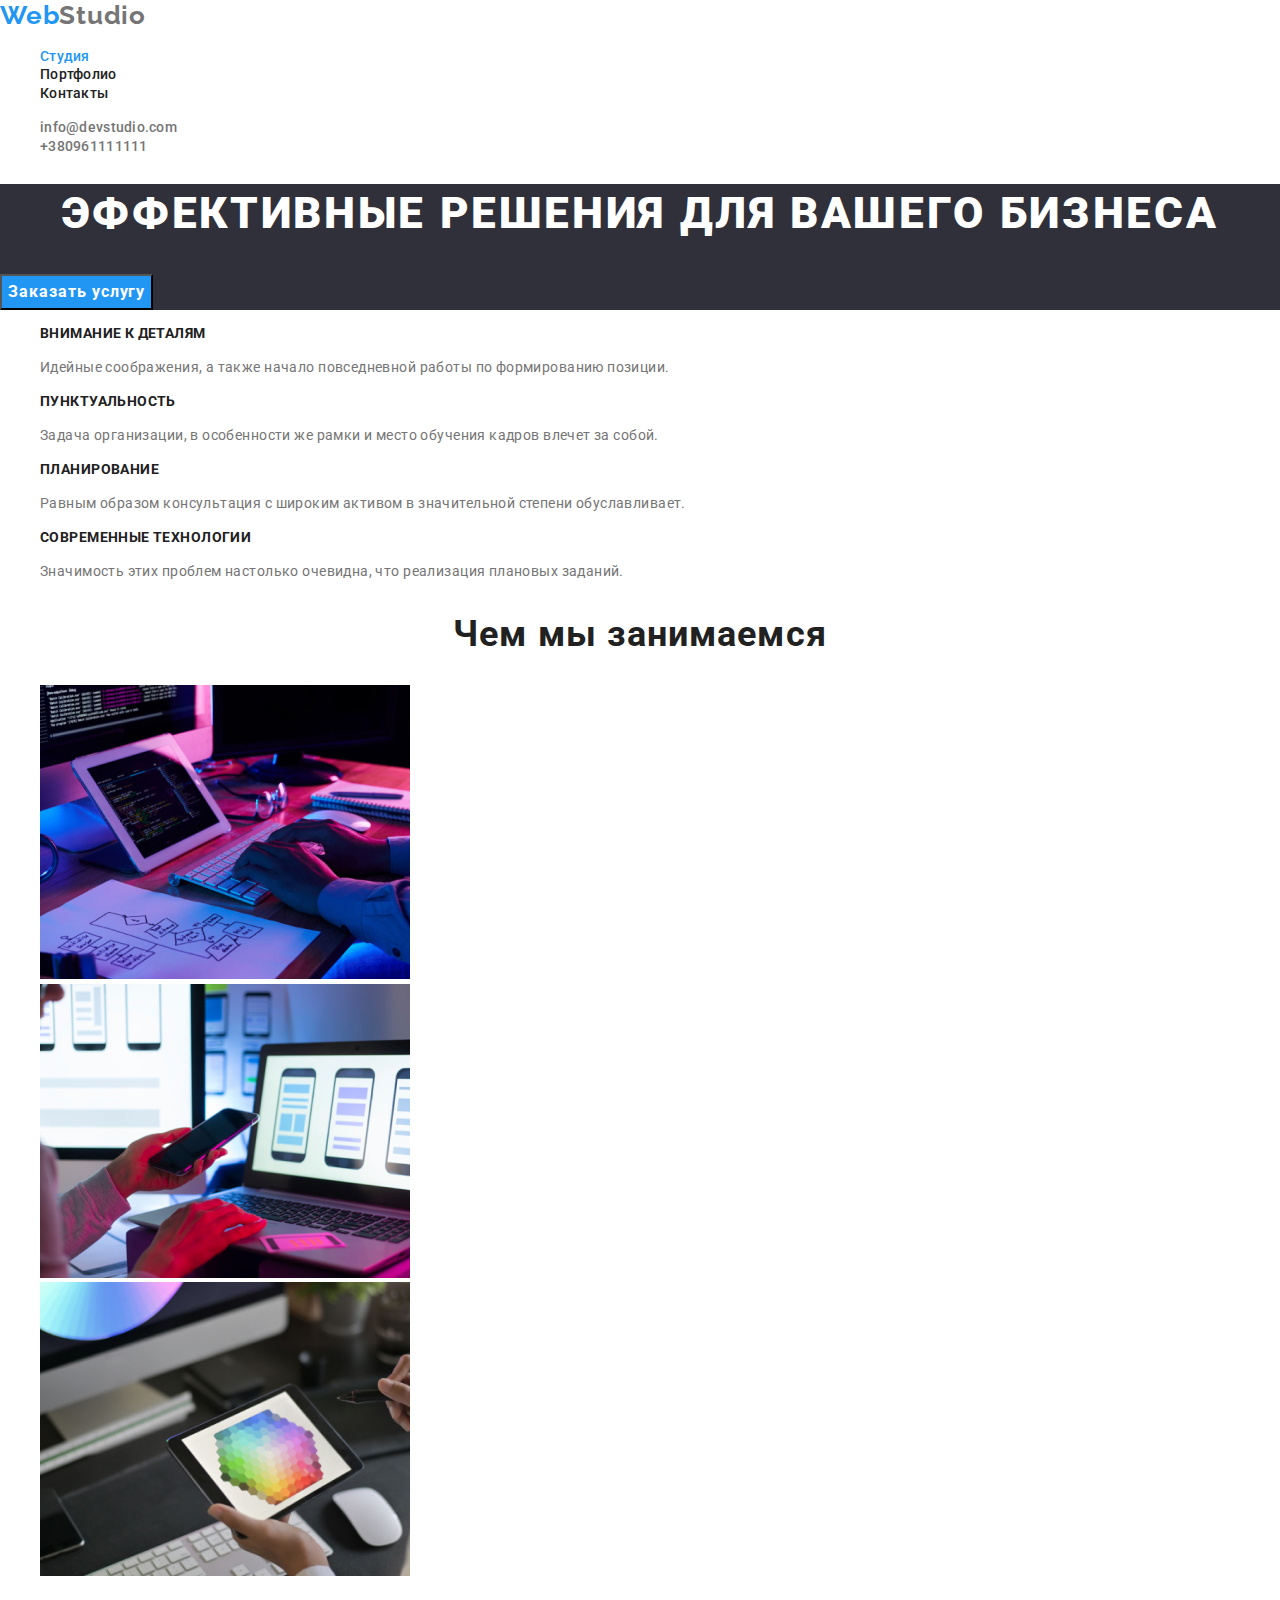
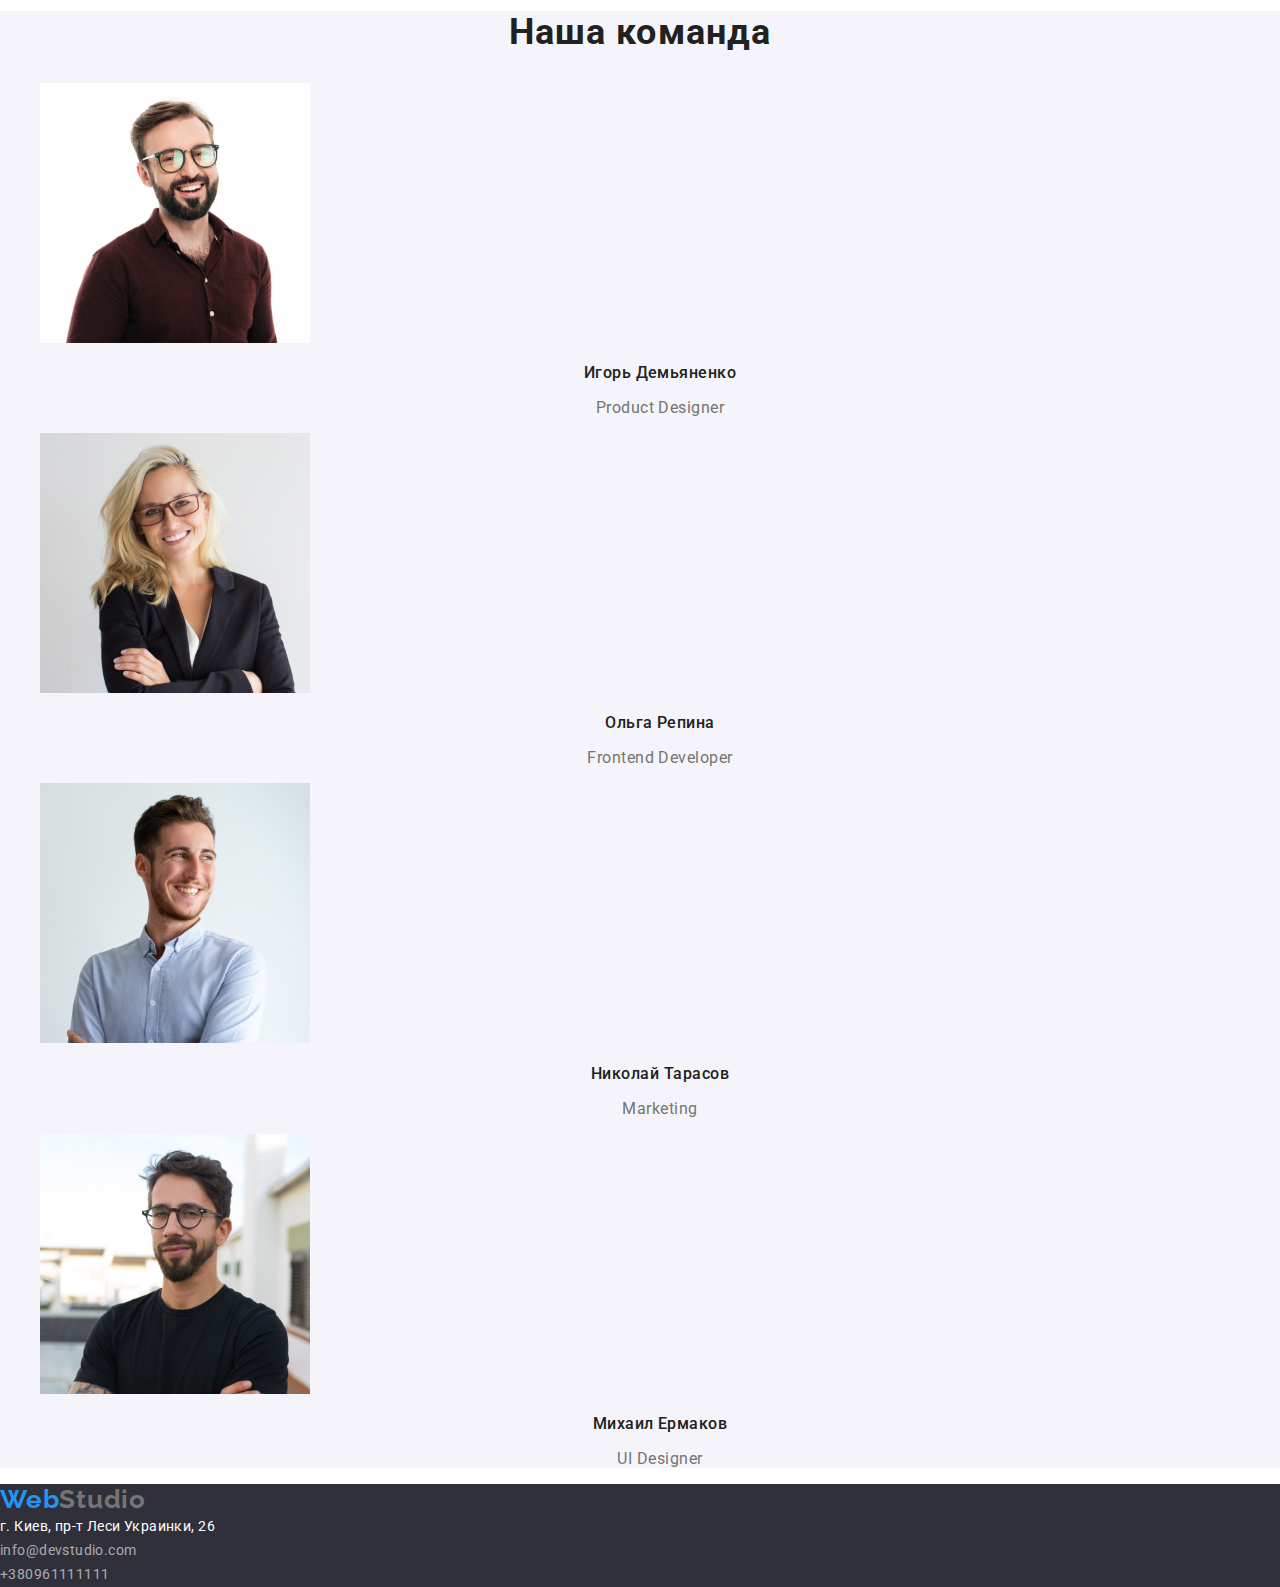
<file: index.html>
<!DOCTYPE html>
<html lang="ru">
<head>
    <meta charset="UTF-8">
    <meta name="viewport" content="width=device-width, initial-scale=1.0">
    <title>WebStudio</title>
    <link rel="stylesheet" href="./styles/normalize.css">
    <link rel="stylesheet" href="./styles/styles.css">
    <link href="https://fonts.googleapis.com/css2?family=Roboto:wght@400;500;700;900&family=Raleway:wght@700&display=swap" rel="stylesheet">
</head>
<body>
    <header class="header">    
        <nav>
            <a class="logo-header logo link" href="" lang="en">
                <span>Web</span>Studio
            </a>

            <ul class="site-nav list">
                <li>
                    <a class="nav-link current link" href="./index.html">Студия</a>
                </li>
                <li>
                    <a class="nav-link link" href="./portfolio.html">Портфолио</a>
                </li>
                <li>
                    <a class="nav-link link" href="">Контакты</a>
                </li>
            </ul>
        </nav>

        <ul class="header-contacts list">
            <li> 
                <a class="link" href="mailto:info@devstudio.com">info@devstudio.com</a>
            </li>
            
            <li>
                <a class="link" href="tel:+380961111111">+380961111111</a>
            </li>
        </ul>

    </header>

    <main>
        <section class="hero">
            <h1 class="hero-title title">
                Эффективные решения для вашего бизнеса
            </h1>
            <button class="hero-button" name="Заказать услугу">
                Заказать услугу
            </button>
        </section>
        
        <section class="advantages">
            <!-- <h2>Наши преимущества</h2> -->
            <ul class="list-advantages list">
                <li>
                    <h3 class="advantages-title title">Внимание к деталям</h3>
                    <p class="advantages-text">Идейные соображения, а также начало повседневной работы по формированию позиции.</p>
                </li>
                <li>
                    <h3 class="advantages-title title">Пунктуальность</h3>
                    <p class="advantages-text">Задача организации, в особенности же рамки и место обучения кадров влечет за собой.</p>
                </li>
                <li>
                    <h3 class="advantages-title title">Планирование</h3>
                    <p class="advantages-text">Равным образом консультация с широким активом в значительной степени обуславливает.</p>
                </li>
                <li>
                    <h3 class="advantages-title title">Современные технологии</h3>
                    <p class="advantages-text">Значимость этих проблем настолько очевидна, что реализация плановых заданий.</p>
                </li>
            </ul>
        </section>

        <section class="competence">
            <h2 class="competence-title title">
                Чем мы занимаемся
            </h2>
            <ul class="list">
                <li>
                    <a href="">
                        <img src="./images/about_1.jpg" alt="Работа на планшете" width="370">
                    </a>
                </li>
                <li>
                    <a href="">
                        <img src="./images/about_2.jpg" alt="Ноутбук с дизайном" width="370">
                    </a>
                </li>
                <li>
                    <a href="">
                        <img src="./images/about_3.jpg" alt="Дизайн, графический планшет" width="370">
                    </a>
            </ul>
        </section>
        
        <section class="team">
            <h2 class="team-title title">Наша команда</h2>

            <ul class="list-team list">
                <li>
                    <img src="./images/team_member_1.jpg" alt="Дизайнер продукта" width="270">
                    <h3 class="member-title title">Игорь Демьяненко</h3>
                    <p class="member-description" lang="en">Product Designer</p>
                </li>
                <li>
                    <img src="./images/team_member_2.jpg" alt="Фронтенд разработчик" width="270">
                    <h3 class="member-title title">Ольга Репина</h3>
                    <p class="member-description" lang="en">Frontend Developer</p>
                </li>
                <li>
                    <img src="./images/team_member_3.jpg" alt="Маркетолог" width="270">
                    <h3 class="member-title title">Николай Тарасов</h3>
                    <p class="member-description" lang="en">Marketing</p>
                </li>
                <li>
                    <img src="./images/team_member_4.jpg" alt="UI Дизайнер" width="270">
                    <h3 class="member-title title">Михаил Ермаков</h3>
                    <p class="member-description" lang="en">UI Designer</p>
                </li>
            </ul>
        </section>

    </main>

    <footer>
        <a class="logo-footer logo link" href="" lang="en">
            <span>Web</span>Studio
        </a>

        <address class="address">
            г. Киев, пр-т Леси Украинки, 26 <br>
            <a class="link" href="mailto:info@devstudio.com">info@devstudio.com</a> <br>
            <a class="link" href="tel:+380961111111">+380961111111</a> <br>
              
        </address>
    </footer>
    
</body>
</html>
</file>
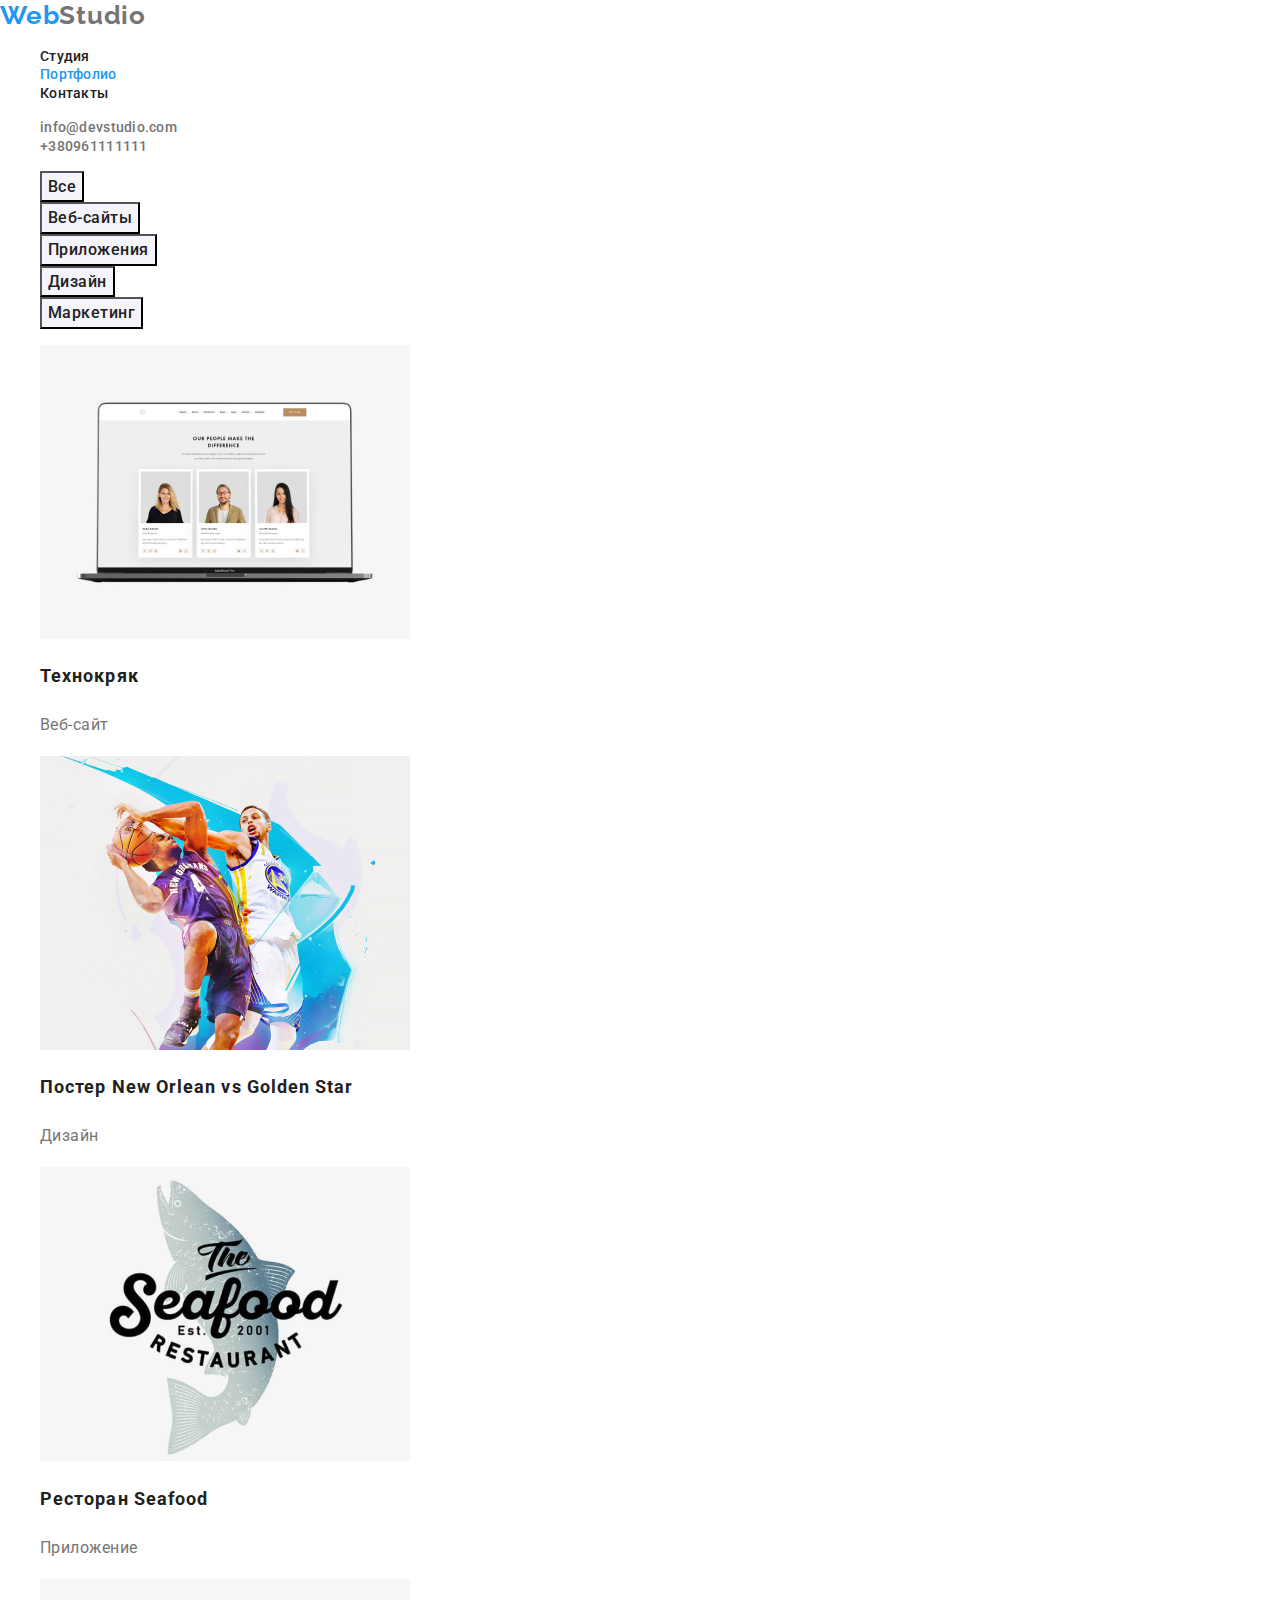
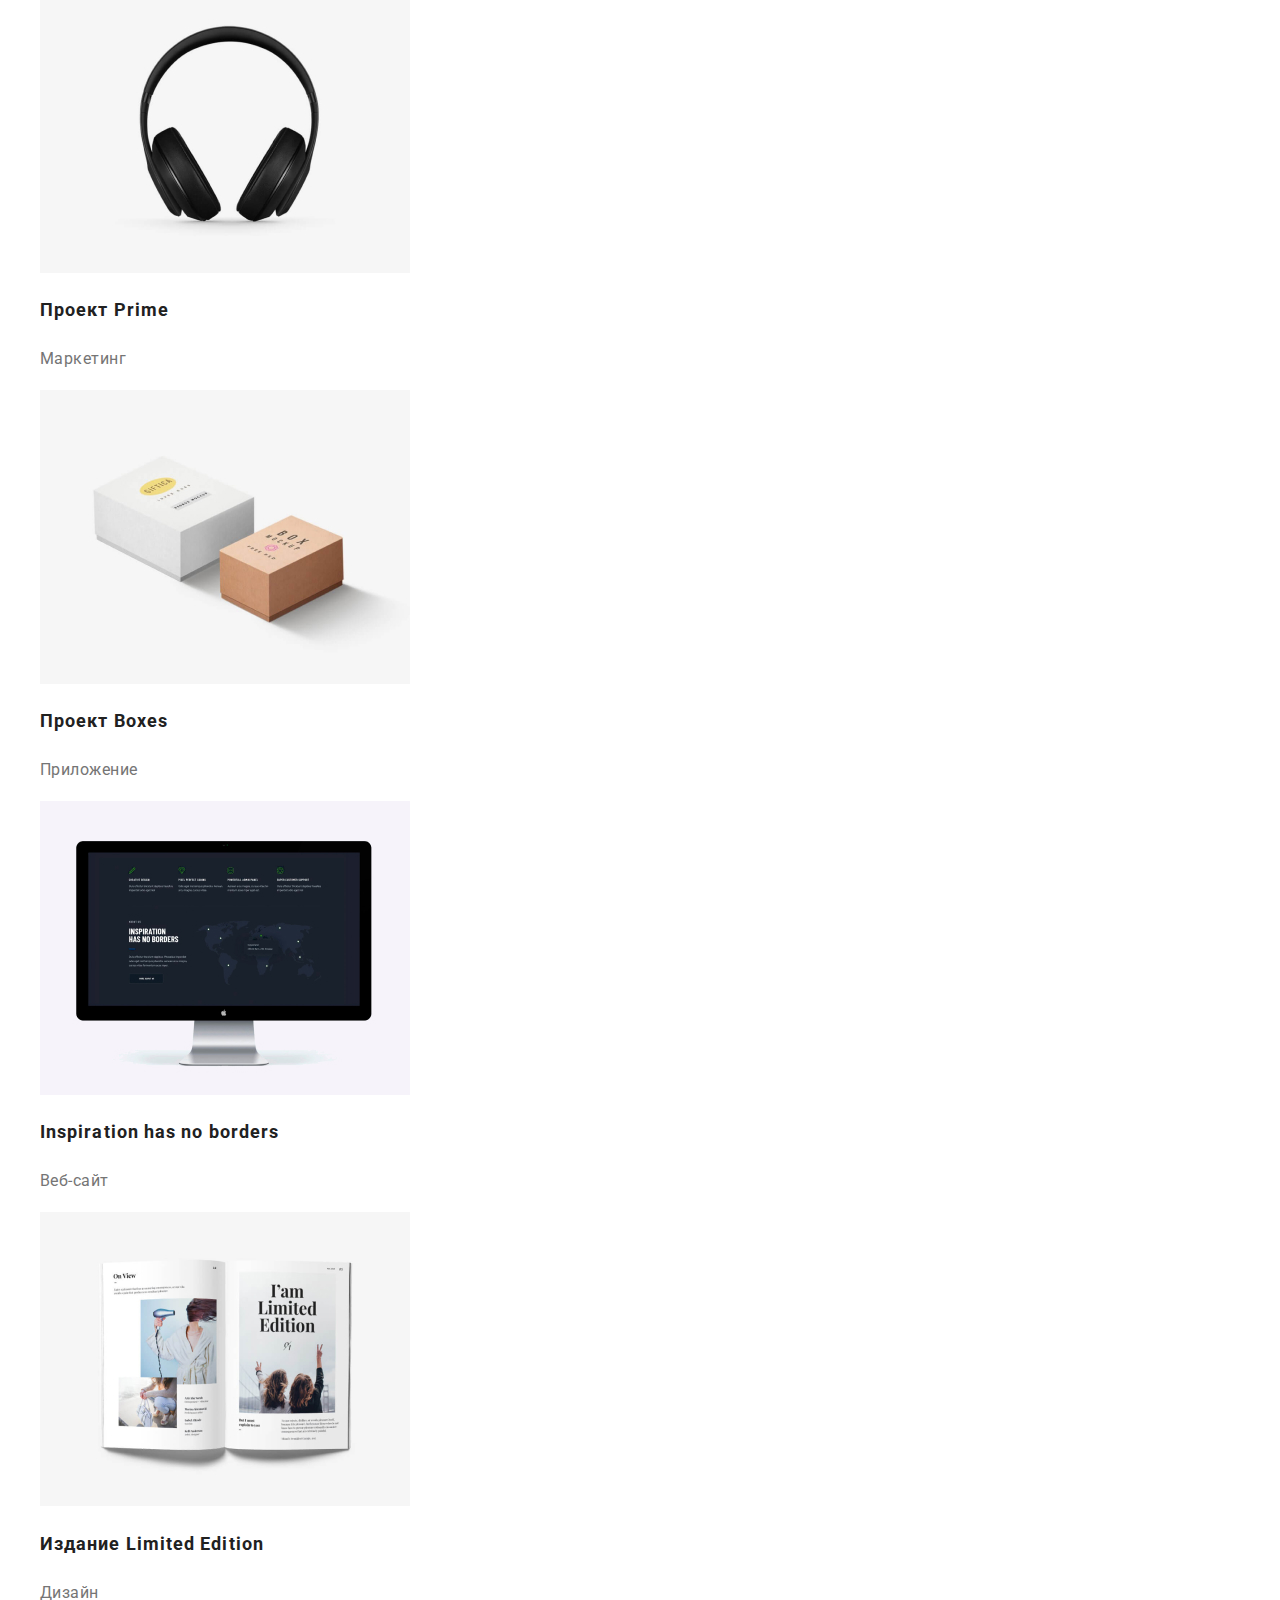
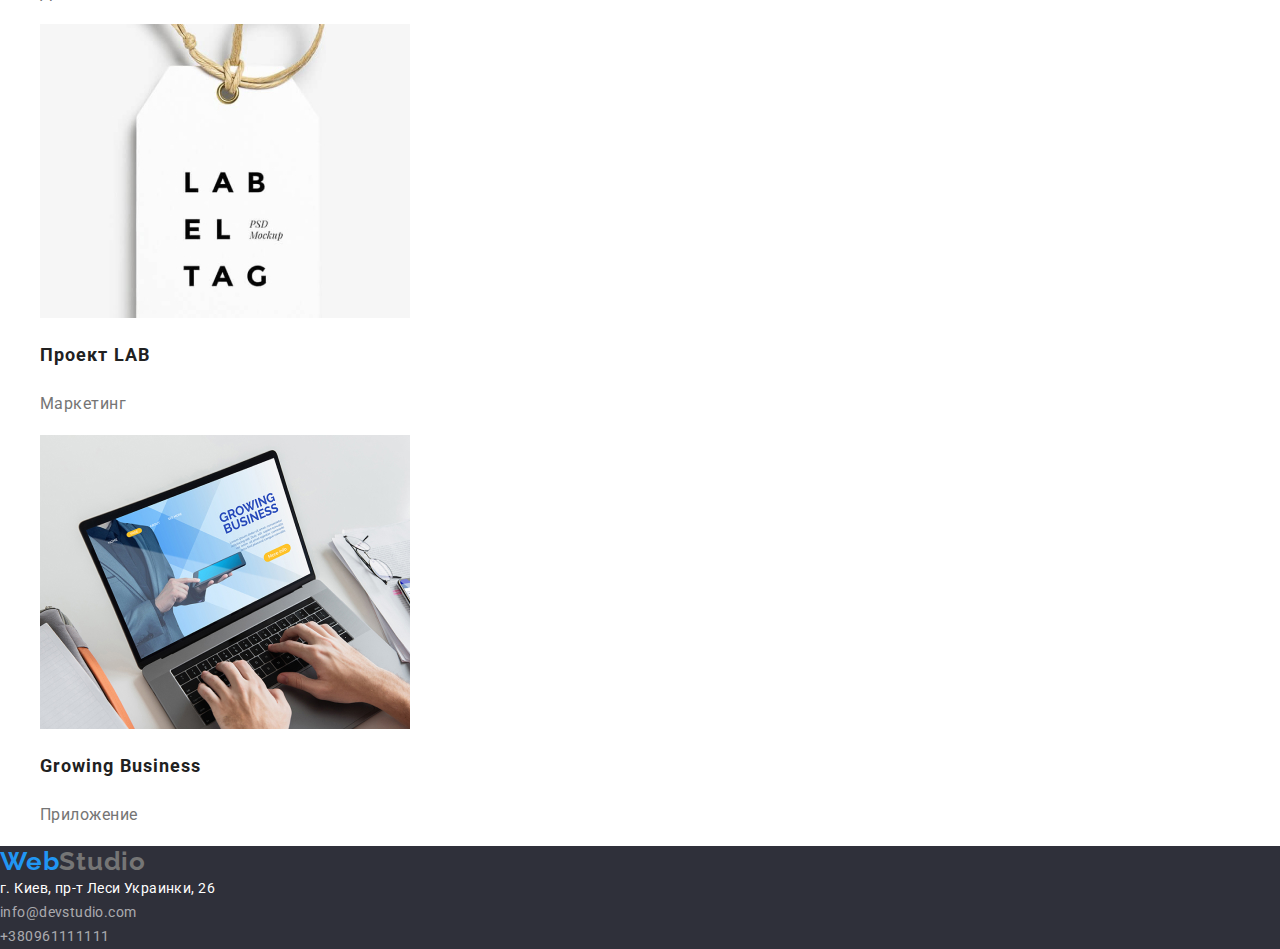
<file: portfolio.html>
<!DOCTYPE html>
<html lang="ru">
<head>
    <meta charset="UTF-8">
    <meta name="viewport" content="width=device-width, initial-scale=1.0">
    <title>Portfolio</title>
    <link rel="stylesheet" href="./styles/normalize.css">
    <link rel="stylesheet" href="./styles/styles.css">
    <link href="https://fonts.googleapis.com/css2?family=Roboto:wght@400;500;700&family=Raleway:wght@700&display=swap" rel="stylesheet">
    
</head>

<body>

    <header>    
        <nav>
            <a class="logo-header logo link" href="" lang="en">
                <span>Web</span>Studio
            </a>

            <ul class="site-nav list">
                <li>
                    <a class="nav-link link" href="./index.html">Студия</a>
                </li>
                <li>
                    <a class="nav-link current link" href="./portfolio.html">Портфолио</a>
                </li>
                <li>
                    <a class="nav-link link" href="">Контакты</a>
                </li>
            </ul>
        </nav>

        <ul class="header-contacts list">
            <li> 
                <a class="link" href="mailto:info@devstudio.com">info@devstudio.com</a>
            </li>
            
            <li>
                <a class="link" href="tel:+380961111111">+380961111111</a>
            </li>
        </ul>

    </header>

    <main>
        <section class="projects">
            <!-- <h1>Наши проекты</h1> -->
            <ul class="list-projects list">
                <li>
                    <button type="button">Все</button>
                </li>
                <li>
                    <button type="button">Веб-сайты</button>
                </li>
                <li>
                    <button type="button">Приложения</button>
                </li>
                <li>
                    <button type="button">Дизайн</button>
                </li>
                <li>
                    <button type="button">Маркетинг</button>
                </li>
            </ul>

            <ul class="list-project-examples list">
                <li>
                    <a class="link" href="">
                        <img src="./images/portfolio/our_project_1.jpg" alt="Ноутбук с карточками" width="370">
                        <h2 class="example-title title">Технокряк</h2>
                        <p class="example-description">Веб-сайт</p>
                    </a>
                </li>
                <li>
                    <a class="link" href="">
                        <img src="./images/portfolio/our_project_2.jpg" alt="Два баскетболиста" width="370">
                        <h2  class="example-title title">Постер New Orlean vs Golden Star</h2>
                        <p class="example-description">Дизайн</p>
                    </a>
                </li>
                <li>
                    <a class="link" href="">
                        <img src="./images/portfolio/our_project_3.jpg" alt="Логотип ресторана" width="370">
                        <h2  class="example-title title">Ресторан Seafood</h2>
                        <p class="example-description">Приложение</p>
                    </a>
                </li>
                <li>
                    <a class="link" href="">
                        <img src="./images/portfolio/our_project_4.jpg" alt="Черные наушники" width="370">
                        <h2  class="example-title title">Проект Prime</h2>
                        <p class="example-description">Маркетинг</p>
                    </a>
                </li>
                <li>
                    <a class="link" href="">
                        <img src="./images/portfolio/our_project_5.jpg" alt="Белая и коричневая коробки" width="370">
                        <h2  class="example-title title">Проект Boxes</h2>
                        <p class="example-description">Приложение</p>
                    </a>
                </li>
                <li>
                    <a class="link" href="">
                        <img src="./images/portfolio/our_project_6.jpg" alt="Экран монитора" width="370">
                        <h2  class="example-title title">Inspiration has no borders</h2>
                        <p class="example-description">Веб-сайт</p>
                    </a>
                </li>
                <li>
                    <a class="link" href="">
                        <img src="./images/portfolio/our_project_7.jpg" alt="Открытая книжка" width="370">
                        <h2  class="example-title title">Издание Limited Edition</h2>
                        <p class="example-description">Дизайн</p>
                    </a>
                </li>
                <li>
                    <a class="link" href="">
                        <img src="./images/portfolio/our_project_8.jpg" alt="Лэйбл" width="370">
                        <h2  class="example-title title">Проект LAB</h2>
                        <p class="example-description">Маркетинг</p>
                    </a>
                </li>
                <li>
                    <a class="link" href="">
                        <img src="./images/portfolio/our_project_9.jpg" alt="Человек печатает на ноутбуке" width="370">
                        <h2  class="example-title title">Growing Business</h2>
                        <p class="example-description">Приложение</p>
                    </a>
                </li>
            </ul>
        </section>
    </main>

    <footer>
        <a class="logo-footer logo link" href="" lang="en">
            <span>Web</span>Studio
        </a>

        <address class="address">
            г. Киев, пр-т Леси Украинки, 26 <br>
            <a class="link" href="mailto:info@devstudio.com">info@devstudio.com</a> <br>
            <a class="link" href="tel:+380961111111">+380961111111</a> <br>
              
        </address>
    </footer>
    
    
</body>
</html>
</file>
<file: styles/styles.css>
:root {
    --primary-text-color: #757575;
    --title-text-color: #212121;
    --accent-color: #2196f3;
    --primary-bg-color: #ffffff;
    
    --logo-header-color: #000000;
    --primary-white-color: #ffffff;
    --second-bg-color: #2f303a;
    --third-bg-color: #F5F4FA;
    --footer-link-color:  rgba(255, 255, 255, 0.6);
   
}

body {
    color: var(--primary-text-color);

    font-family: Roboto, sans-serif;
    font-style: normal;
}

.link {
    text-decoration: none;
}

.list {
    list-style: none;
}

.title {
    color: var(--title-text-color)
}

/* HEADER AND FOOTER */
.header {
    background-color: var(--primary-bg-color)
}

.logo {

    font-family: Raleway, sans-serif;
    font-weight: 700;
    font-size: 26px;
    line-height: 1.19;
    letter-spacing: 0.03em;
}

.logo-header {
    color: var(--logo-color)
}


.logo span {
    color: var(--accent-color)
}


.site-nav .nav-link{
    color: var(--title-text-color);

    font-weight: 500;
    font-size: 14px;
    line-height: 1.14;
    letter-spacing: 0.02em;
}

.site-nav .current {
    color: var(--accent-color)
}

.header-contacts a{
    color: var(--primary-text-color);

    font-weight: 500;
    font-size: 14px;
    line-height: 1.14;
    letter-spacing: 0.02em;
}

footer {
    background-color: var(--second-bg-color)
}

.address {
    color: var(--primary-white-color);
    
    font-style: normal;
    font-size: 14px;
    line-height: 1.71;
    letter-spacing: 0.03em;
}   

.address a{
    color: var(--footer-link-color);
}


.logo-footer {
    color: var(--logo-footer-color)
}

.address a:hover,
.address a:focus,
.site-nav .nav-link:hover,
.site-nav .nav-link:focus,
.header-contacts a:hover,
.header-contacts a:focus{
    color: var(--accent-color);
}

/* ---------------------- index.html ---------------------- */

/* SECTION HERO*/

.hero {
    background-color: var(--second-bg-color)
}

.hero-title {
    color: var(--primary-white-color);

    font-weight: 900;
    font-size: 44px;
    line-height: 1.36;
    text-align: center;
    letter-spacing: 0.06em;
    text-transform: uppercase;
}

.hero-button {
    color: var(--primary-white-color);
    background-color: var(--accent-color);

    font-weight: 700;
    font-size: 16px;
    line-height: 1.9;
    text-align: center;
    letter-spacing: 0.06em;
}


/* SECTION ADVANTAGES */

.advantages {
    background-color: var(--primary-bg-color);
}

.advantages-title{
    font-size: 14px;
    line-height: 1.14;
    letter-spacing: 0.03em;
    text-transform: uppercase;
}

.advantages-text {
    font-weight: 400;
    font-size: 14px;
    line-height: 1.71;
    letter-spacing: 0.03em;

}

/* SECTION COMPETENCE */

.competence {
    background-color: var(--primary-bg-color);
}

.competence-title {

    font-size: 36px;
    line-height: 1.17;
    text-align: center;
    letter-spacing: 0.03em;
}

/* SECTION TEAM */

.team {
    background-color: var(--third-bg-color);
}

.team-title {
    font-size: 36px;
    line-height: 1.17;
    text-align: center;
    letter-spacing: 0.03em; 
}

.member-title {
    font-weight: 500;
    font-size: 16px;
    line-height: 1.19;
    text-align: center;
    letter-spacing: 0.03em;

}

.member-description {
    font-size: 16px;
    line-height: 1.19;
    text-align: center;
    letter-spacing: 0.03em;
}


/* ---------------------- portfolio.html ---------------------- */


/* SECTION PROJECTS */


.projects {
    background-color: var(--primary-bg-color)
}

.list-projects button {
    color: var(--title-text-color);
    background-color: var(--third-bg-color);

    font-weight: 500;
    font-size: 16px;
    line-height: 1.6;
    text-align: center;
    letter-spacing: 0.03em;;
}

.list-projects button:hover,
.list-projects button:focus {
    color: var(--primary-white-color);
    background-color: var(--accent-color);

}

.example-title {
    font-size: 18px;
    line-height: 2;
    letter-spacing: 0.06em;
}

.example-description {
    color: var(--primary-text-color);

    font-size: 16px;
    line-height: 1.87;
    letter-spacing: 0.03em;
}
</file>
